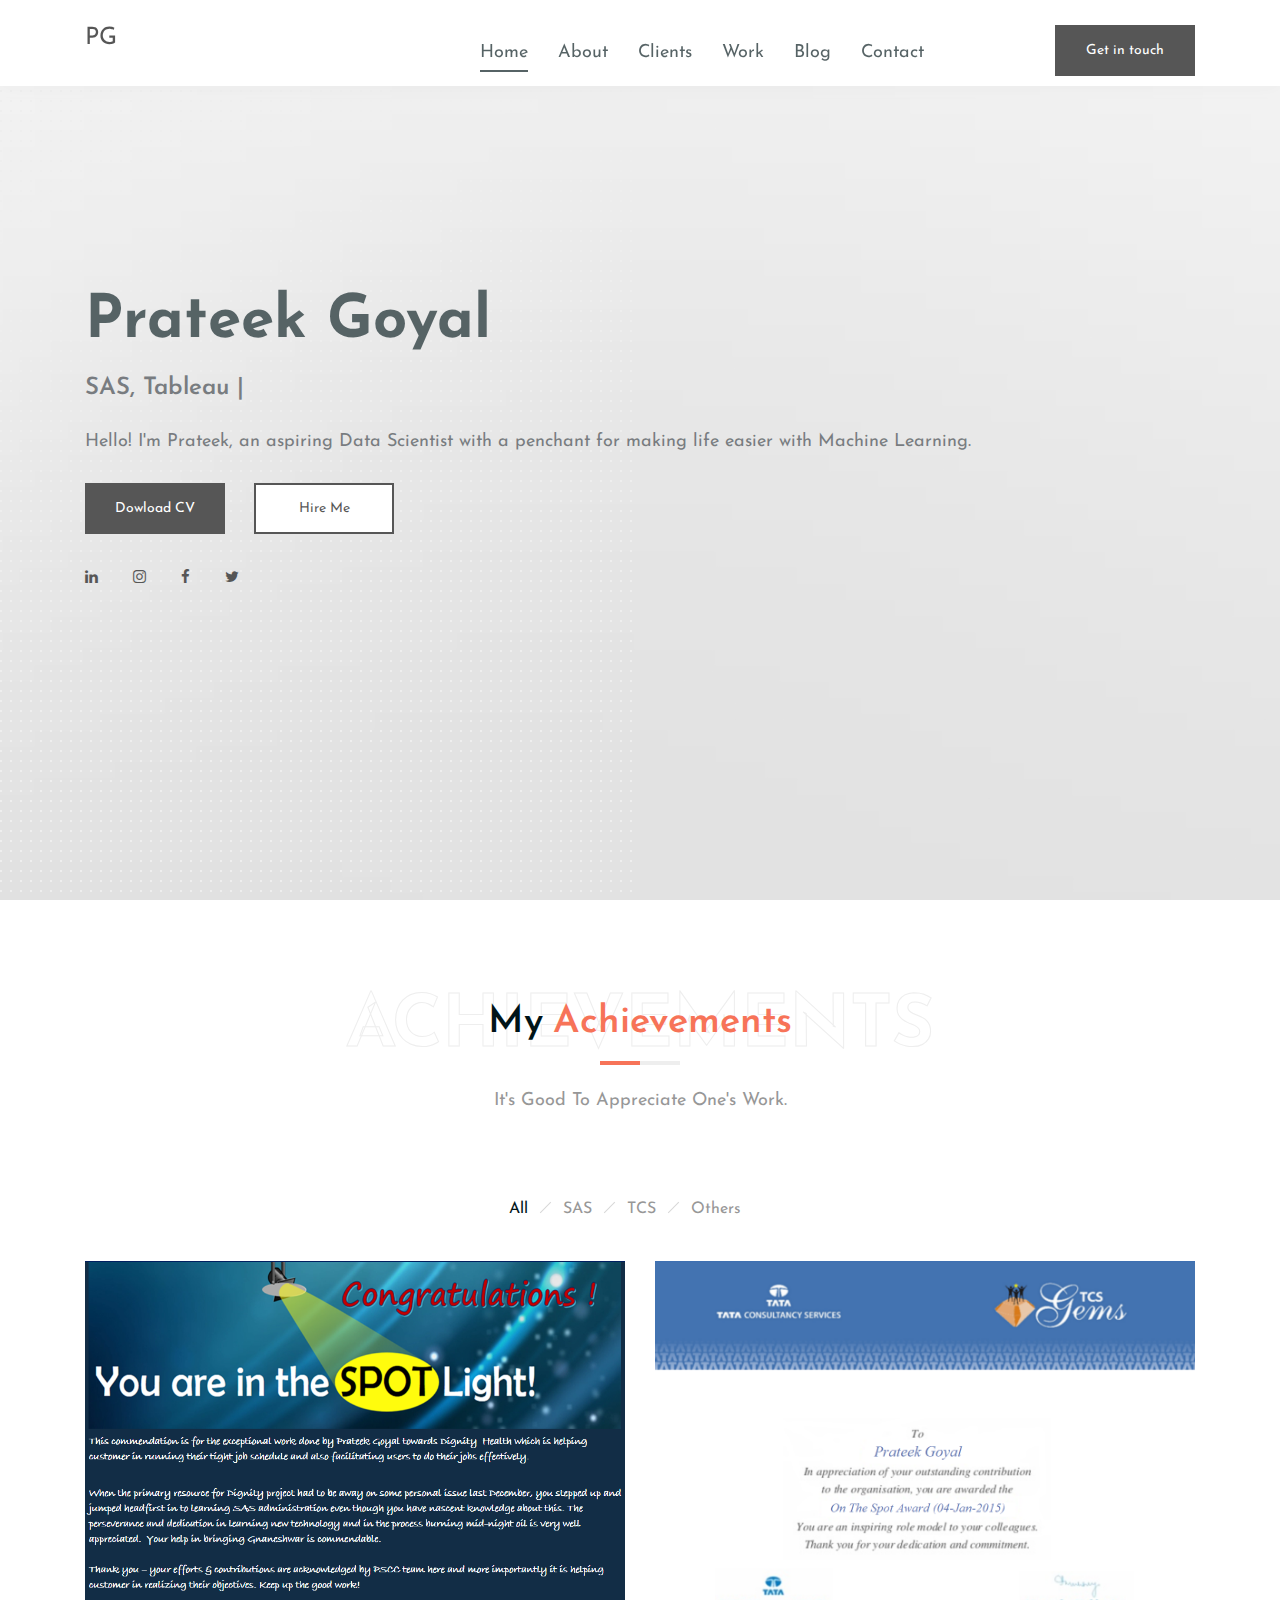
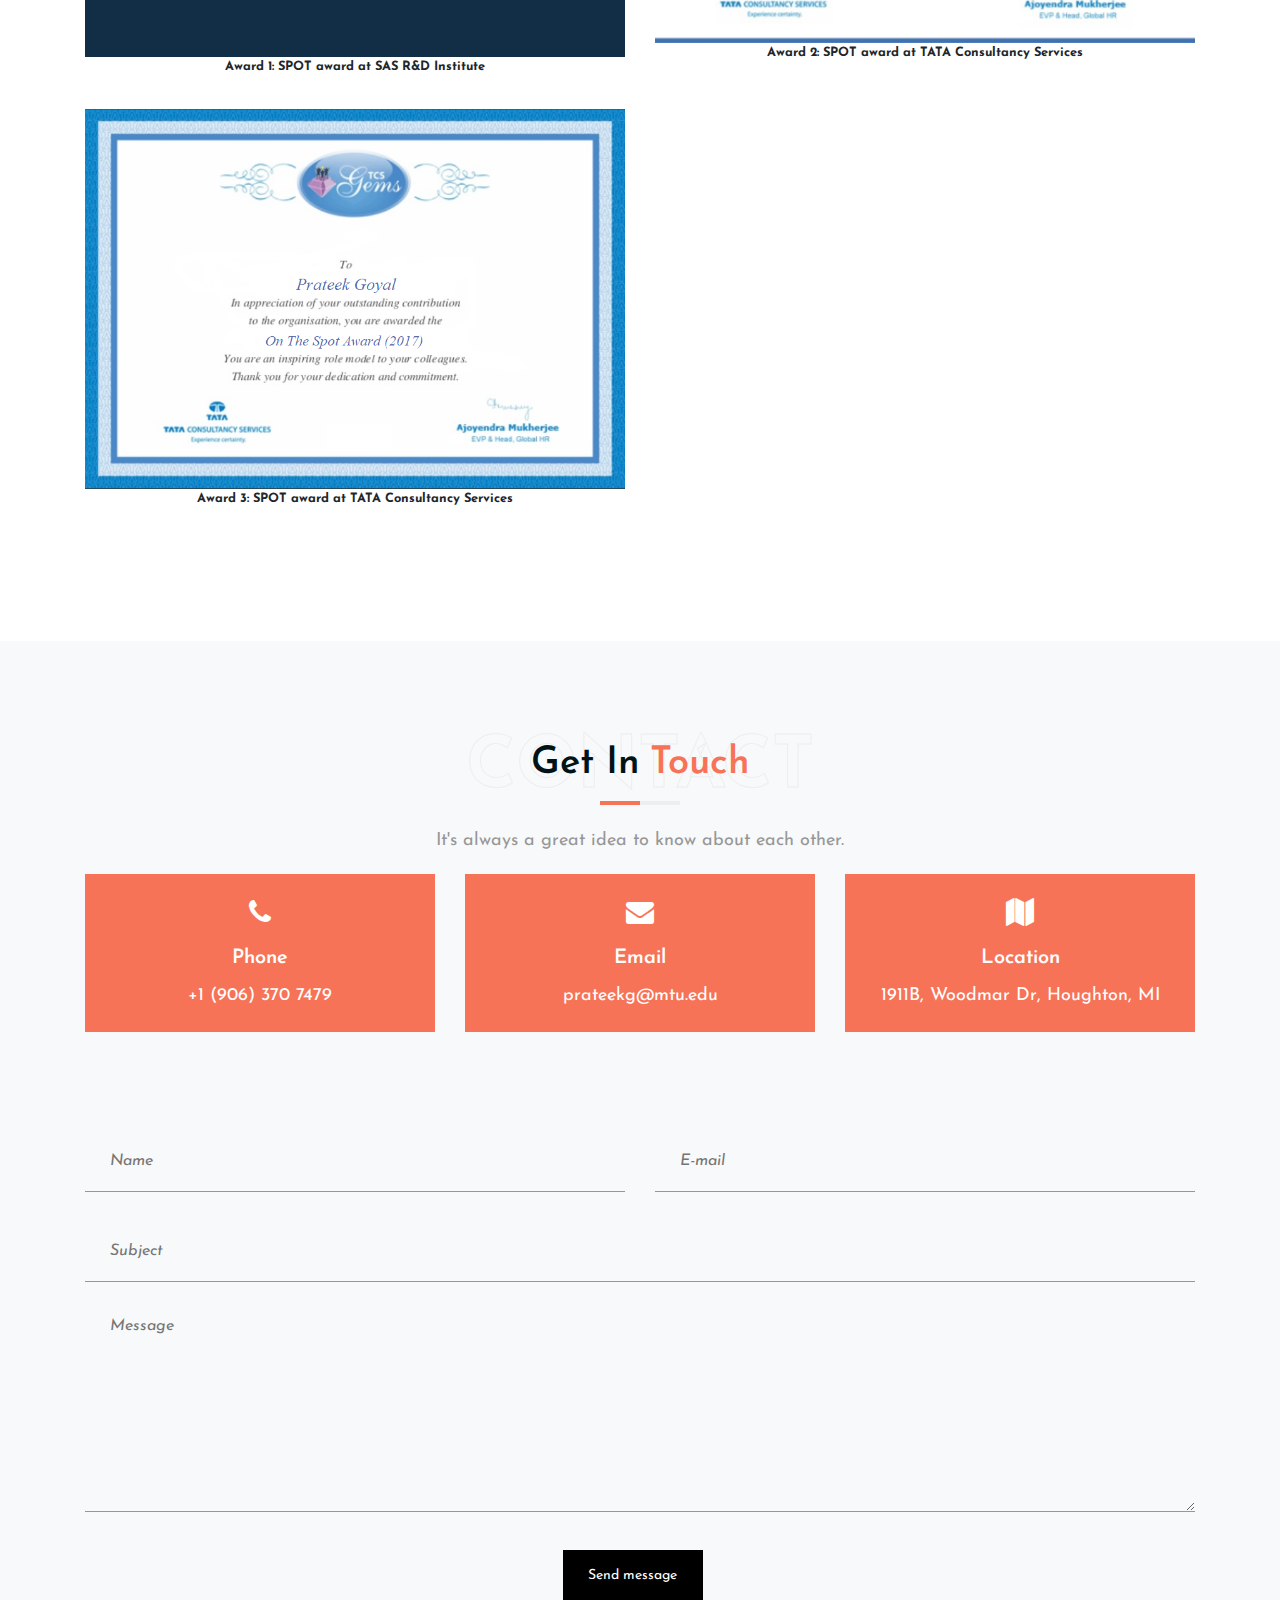
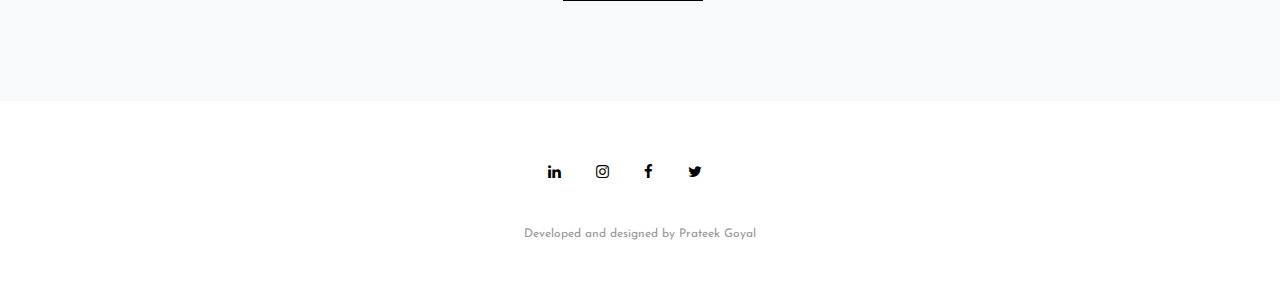
<file: achievements.html>
<!DOCTYPE HTML>
<html lang="en">
   	<head>
    <!--Meta Tags-->
    <meta charset="utf-8">
    <meta http-equiv="X-UA-Compatible" content="IE=edge">
   	<meta name="viewport" content="width=device-width, initial-scale=1">
    <meta name="description" content="" />
    <meta name="keywords" content="" />
    <meta name="author" content="" />
    <!--Favicons-->
   	<link rel="shortcut icon" href="img/favicon.png" target="_blank">
    <!--Page Title-->
    <title>Prateek - Personal Portfolio Template</title>

	<!-- Stylesheets -->

	<!-- Bootstrap  -->
	<link rel="stylesheet" href="css/bootstrap.min.css"/>
	<!-- Awesome Fonts-->
	<link rel="stylesheet" href="css/font-awesome.min.css"/>
	<!-- Magnific Popup-->
	<link rel="stylesheet" href="css/magnific-popup.css"/>
	<!--Main Styles Css-->
	<link rel="stylesheet" href="css/style.css"/>

	</head>
	<body>

	<!-- Preloder -->
	<div id="preloder">
		<div class="loader"></div>
	</div>
	<!-- Εnd Preloader -->
	
	<!-- header section start -->
	<header class="header-section">
		<div class="container">
			<div class="row">
				<div class="col-lg-4 col-md-3">
					<!-- logo -->
					<div class="logo">
						<a class="site-logo" href="index.html#home">PG</a>
					</div>
				</div>
				<div class="col-lg-8 col-md-9">
					<a href="#contact" class="btn header-btn"><span>Get in touch</span></a>
					<!-- main-menu -->
					<nav class="main-menu" id="main-menu">
						<ul>
							<li><a class="selected" href="index.html#home">Home</a></li>
							<li><a href="index.html#about">About</a></li>
							<li><a href="index.html#services">Clients</a></li>
							<li><a href="index.html#works">Work</a></li>
							<li><a href="index.html#blog">Blog</a></li>
							<li><a href="index.html#contact">Contact</a></li>
						</ul>
					</nav>
				</div>
			</div>
		</div>
		<div class="nav-switch">
			<i class="fa fa-bars"></i>
		</div>
	</header>
	<!-- header section end -->

	<!-- intro section start -->
	<section class="intro-section bg-img text-center" id="home">
		<div class="bg-overlay"></div>
		<div class="container">
			<div class="row">
				<div class="col-lg-12">
					<div class="hero-content text-left">
                        <h1 class="header-title mb-3">Prateek Goyal</h1>
                        <h4 class="text-dark mb-0">
                        	
                        	<span id="typed"></span>
                     		<span id="typed-strings">
                     			<span>SAS, Tableau and Oracle Certified Professional</span>
								<span>Data Science</span>
                     			<span>Machine & Deep Learning Developer</span>
								<span>Statistics</span>
                     		</span>
                        </h4>
                        <p class="text-dark max-width-450 mx-0 my-4 mb-3">Hello! I'm Prateek, an aspiring Data Scientist with a penchant for making life easier with Machine Learning.</p>
						
                        <a href="" class="btn mr-4 mb-2 " target="_blank"><span>Dowload CV</span></a>
						<a href="index.html#contact" class="site-btn btn-line mr-4 mb-2">Hire Me</a>
                        <div>
                            <ul class="list-inline social-links my-4 mt-2">
								<li><a href="https://www.linkedin.com/in/pgoyal-mlai/" target="_blank"><span class="fa fa-linkedin"></span></a></li>
								<li><a href="https://www.instagram.com/prtk13061992/" target="_blank"><span class="fa fa-instagram"></span></a></li>
								<li><a href="https://www.facebook.com/prtk13061992" target="_blank"><span class="fa fa-facebook"></span></a></li>
								<li><a href="https://twitter.com/prtk13061992" target="_blank"><span class="fa fa-twitter"></span></a> </li>
                            </ul>
                        </div>
                    </div>
				</div>
			</div>
		</div>
	</section>
	<!-- intro section end -->

	<!-- services section start -->
	<section class="page-section" id="services">
		<div class="container">
			<div class="col-lg-6 offset-lg-3 text-center">
                <h3 class="section-title">My<span>Achievements</span></h3>
                <h3 class="section-title-sub">ACHIEVEMENTS</h3>
                <hr class="section-line-border">
                <p class="section-sub-line">It's good to appreciate one's work.</p>
            </div>
			<div class="row"> 
				<div class="col-md-12 text-center">			
					<ul class="portfolio-filter controls">
						<li class="control" data-filter="all">All</li>
						<li class="control" data-filter=".SAS">SAS</li>
						<li class="control" data-filter=".TCS">TCS</li>
						<li class="control" data-filter=".Others">Others</li>
					</ul>
				</div>


				<div class="container">
					<div class="row portfolios-area">
					
				<div class="mix col-md-6 bottom-three SAS">
					<img src="img/extra/spot_SAS.png">
					<div style="width:image width px; font-size:80%; text-align:center;"><b>Award 1: SPOT award at SAS R&D Institute</b></div>
				</div>
				<div class="mix col-md-6 bottom-three TCS">
					<img src="img/tcs1.png">
					<div style="width:image width px; font-size:80%; text-align:center;"><b>Award 2: SPOT award at TATA Consultancy Services</b></div>
				</div>
				<div class="mix col-md-6 bottom-three TCS">
					<img src="img/tcs2.png">
					<div style="width:image width px; font-size:80%; text-align:center;"><b>Award 3: SPOT award at TATA Consultancy Services</b></div>
				</div>
				</div>
				</div>
			</div>
		</div>
	</section>
	<!-- service section end -->

	<!-- contact section start -->
	<section class="page-section bg-light" id="contact">
		<div class="container">
			<div class="row">
				<div class="col-lg-6 offset-lg-3 text-center">
	                <h3 class="section-title">Get In<span>Touch</span></h3>
	                <h3 class="section-title-sub">CONTACT</h3>
	                <hr class="section-line-border">
	                <p>It's always a great idea to know about each other.</p>
            	</div>
			</div>
			<div class="row">
				<div class="col-md-4">
	                <div class="contact-detail text-center">
	                   <div class="icon">
	                      <i class="fa fa-phone"></i>
	                   </div>
	                   <div class="content">
	                      <h5>Phone</h5>
	                      <p>+1 (906) 370 7479</p>
	                   </div>
	                </div>
	             </div>
	             <div class="col-md-4">
	                <div class="contact-detail text-center">
	                   <div class="icon">
	                      <i class="fa fa-envelope"></i>
	                   </div>
	                   <div class="content">
	                      <h5>Email</h5>
	                      <p>prateekg@mtu.edu</p>
	                   </div>
	                </div>
	             </div>
	             <div class="col-md-4">
	                <div class="contact-detail text-center">
	                   <div class="icon">
	                      <i class="fa fa-map"></i>
	                   </div>
	                   <div class="content">
	                      <h5>Location</h5>
	                      <p>1911B, Woodmar Dr, Houghton, MI</p>
	                   </div>
	                </div>
	             </div>
	        </div>
	        <div class="row">
	        	<div class="col-md-12">
					<form class="contact-form mt-100">
						<div class="row">
							<div class="col-md-6">
								<input type="text" placeholder="Name">
							</div>
							<div class="col-md-6">
								<input type="text" placeholder="E-mail">
							</div>
							<div class="col-md-12">
								<input type="text" placeholder="Subject">
							</div>
							<div class="col-md-12">
								<textarea placeholder="Message"></textarea>
							</div>
						</div>
						<div class="text-center">
							<button class="btn"><span>Send message</span></button>
						</div>
					</form>
				</div>
	        </div>
    	</div>
	</section>
	<!-- contact section end -->

	<!-- footer section start -->
	<footer class="footer-section text-center">
		<div class="container">
			<div class="social-links">
				<li><a href="https://www.linkedin.com/in/pgoyal-mlai/" target="_blank"><span class="fa fa-linkedin"></span></a></li>
				<li><a href="https://www.instagram.com/prtk13061992/" target="_blank"><span class="fa fa-instagram"></span></a></li>
				<li><a href="https://www.facebook.com/prtk13061992" target="_blank"><span class="fa fa-facebook"></span></a></li>
				<li><a href="https://twitter.com/prtk13061992" target="_blank"><span class="fa fa-twitter"></span></a> </li>
			</div>
			<!-- Copyright -->
			<div class="copyright">Developed and designed by Prateek Goyal</div>
		</div>
	</footer>
	<!-- footer section end -->

	<!-- Back to top button -->
    <a id="back-to-top" href="#"><i class="fa fa-chevron-up"></i></a>

	<!-- jQuery -->
	<script src="js/jquery-2.1.4.min.js"></script>
	<!-- Bootstrap js -->
	<script src="js/bootstrap.min.js"></script>
	<!-- Mixitup js -->
	<script src="js/mixitup.min.js"></script>
	<!-- Magnific Popup js -->
	<script src="js/magnific-popup.min.js"></script>
	<!-- Typed js -->
	<script src="js/typed.min.js"></script>
	<!-- Custom js -->
	<script src="js/custom.js"></script>
</body>
</html>
</file>
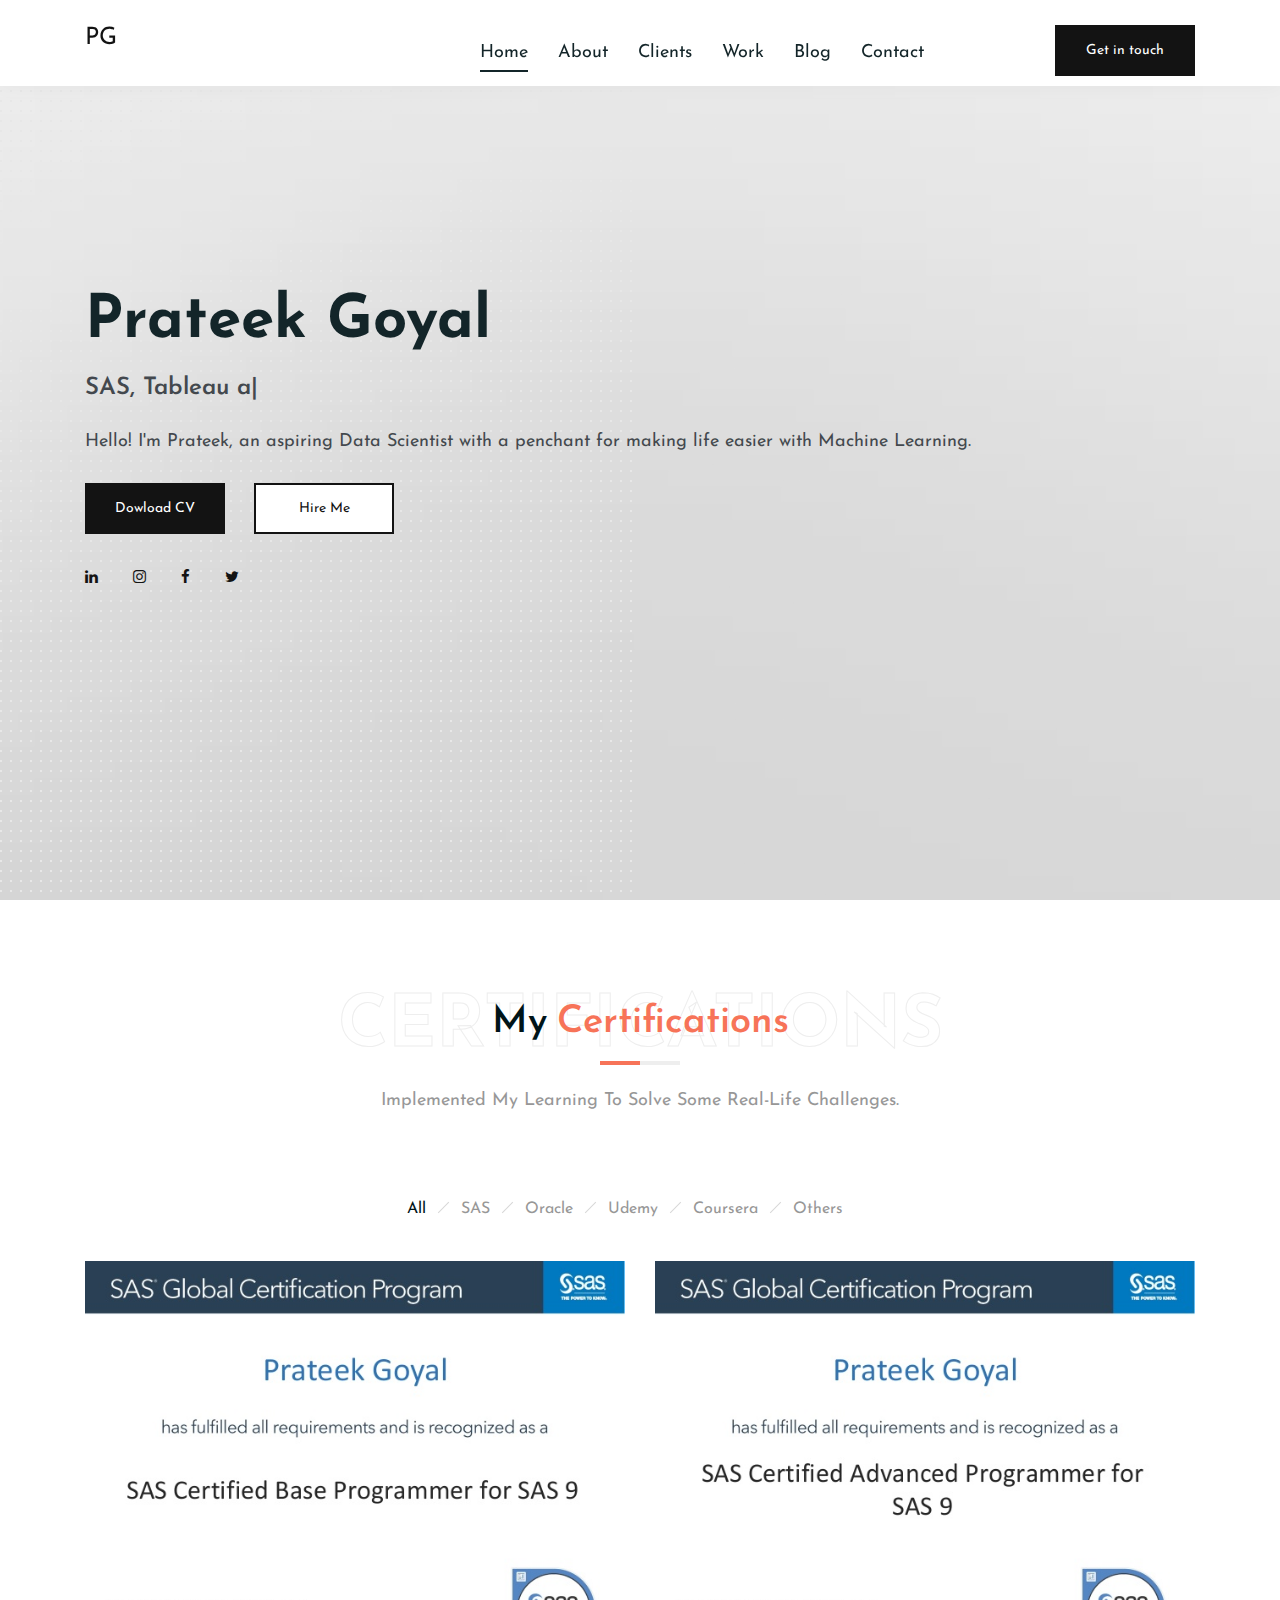
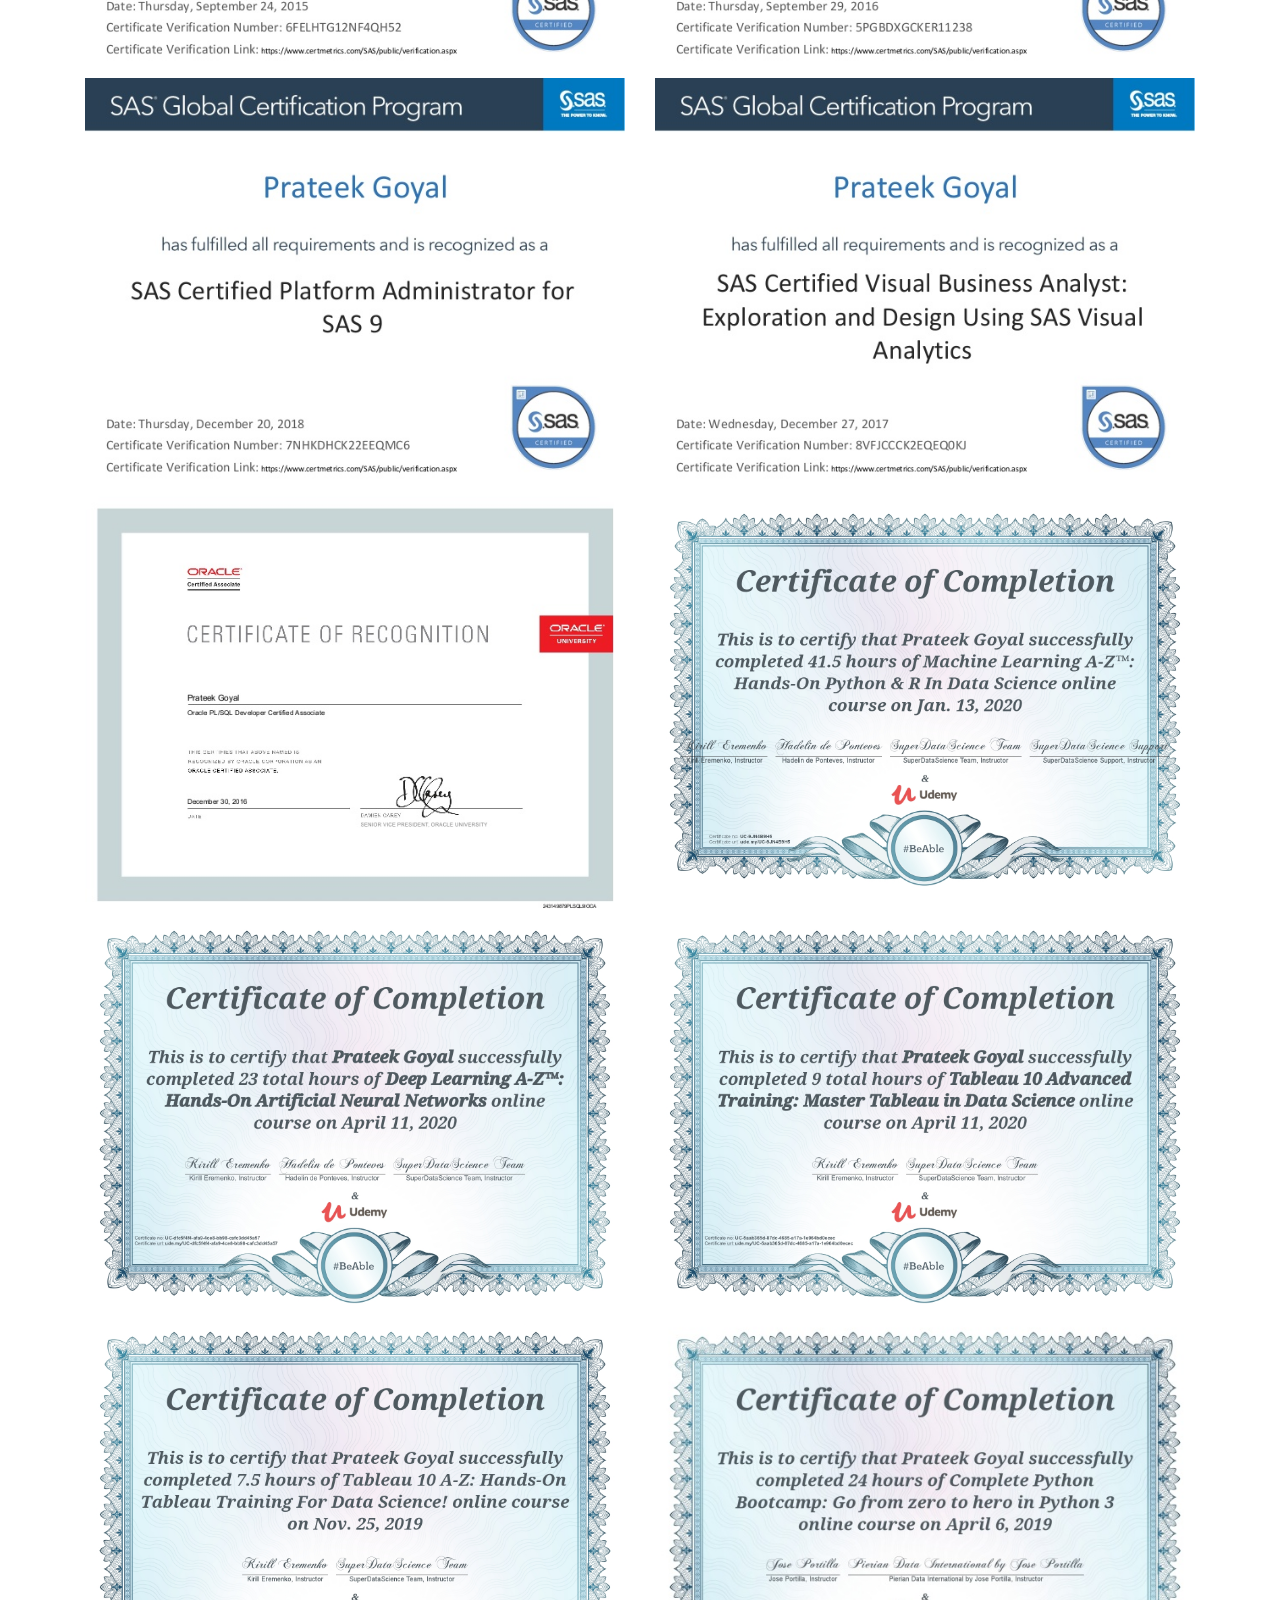
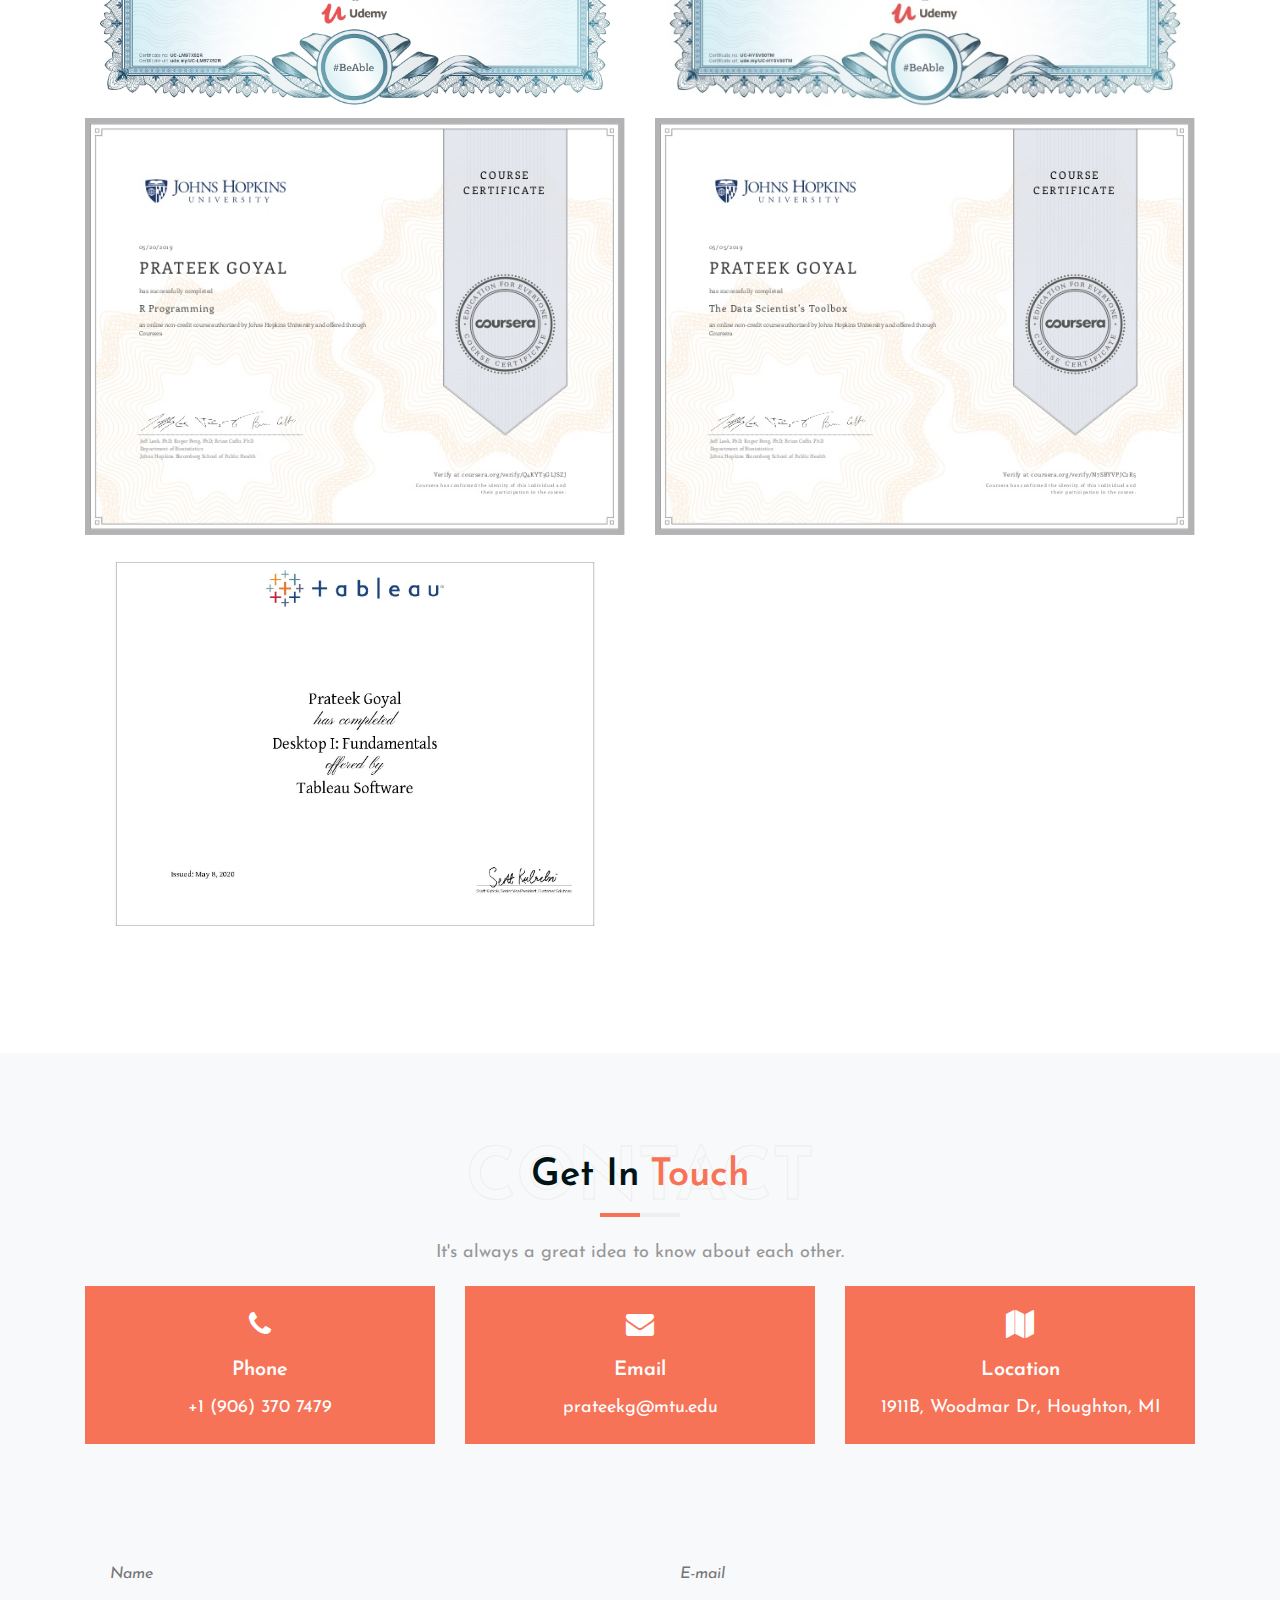
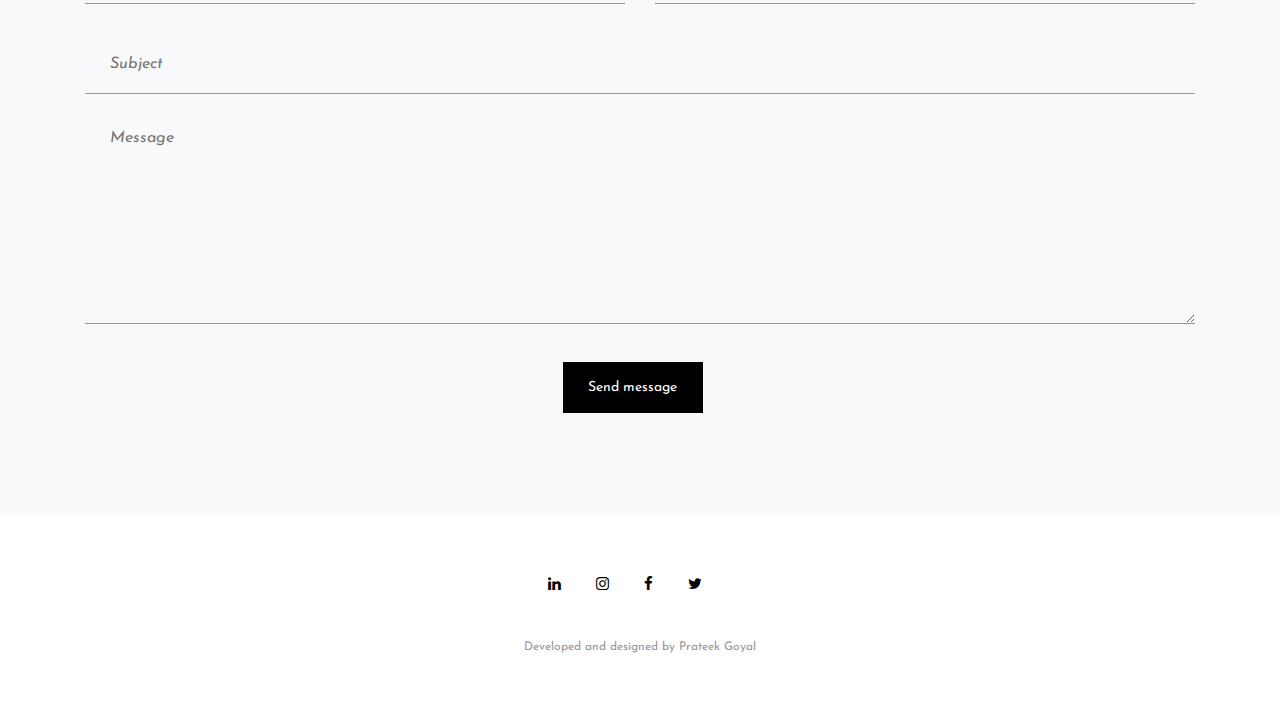
<file: certifications.html>
<!DOCTYPE HTML>
<html lang="en">
   	<head>
    <!--Meta Tags-->
    <meta charset="utf-8">
    <meta http-equiv="X-UA-Compatible" content="IE=edge">
   	<meta name="viewport" content="width=device-width, initial-scale=1">
    <meta name="description" content="" />
    <meta name="keywords" content="" />
    <meta name="author" content="" />
    <!--Favicons-->
   	<link rel="shortcut icon" href="img/favicon.png" target="_blank">
    <!--Page Title-->
    <title>Prateek - Personal Portfolio Template</title>

	<!-- Stylesheets -->

	<!-- Bootstrap  -->
	<link rel="stylesheet" href="css/bootstrap.min.css"/>
	<!-- Awesome Fonts-->
	<link rel="stylesheet" href="css/font-awesome.min.css"/>
	<!-- Magnific Popup-->
	<link rel="stylesheet" href="css/magnific-popup.css"/>
	<!--Main Styles Css-->
	<link rel="stylesheet" href="css/style.css"/>

	</head>
	<body>

	<!-- Preloder -->
	<div id="preloder">
		<div class="loader"></div>
	</div>
	<!-- Εnd Preloader -->
	
	<!-- header section start -->
	<header class="header-section">
		<div class="container">
			<div class="row">
				<div class="col-lg-4 col-md-3">
					<!-- logo -->
					<div class="logo">
						<a class="site-logo" href="index.html#home">PG</a>
					</div>
				</div>
				<div class="col-lg-8 col-md-9">
					<a href="#contact" class="btn header-btn"><span>Get in touch</span></a>
					<!-- main-menu -->
					<nav class="main-menu" id="main-menu">
						<ul>
							<li><a class="selected" href="index.html#home">Home</a></li>
							<li><a href="index.html#about">About</a></li>
							<li><a href="index.html#services">Clients</a></li>
							<li><a href="index.html#works">Work</a></li>
							<li><a href="index.html#blog">Blog</a></li>
							<li><a href="index.html#contact">Contact</a></li>
						</ul>
					</nav>
				</div>
			</div>
		</div>
		<div class="nav-switch">
			<i class="fa fa-bars"></i>
		</div>
	</header>
	<!-- header section end -->

	<!-- intro section start -->
	<section class="intro-section bg-img text-center" id="home">
		<div class="bg-overlay"></div>
		<div class="container">
			<div class="row">
				<div class="col-lg-12">
					<div class="hero-content text-left">
                        <h1 class="header-title mb-3">Prateek Goyal</h1>
                        <h4 class="text-dark mb-0">
                        	
                        	<span id="typed"></span>
                     		<span id="typed-strings">
                     			<span>SAS, Tableau and Oracle Certified Professional</span>
								<span>Data Science</span>
                     			<span>Machine & Deep Learning Developer</span>
								<span>Statistics</span>
                     		</span>
                        </h4>
                        <p class="text-dark max-width-450 mx-0 my-4 mb-3">Hello! I'm Prateek, an aspiring Data Scientist with a penchant for making life easier with Machine Learning.</p>
						
                        <a href="" class="btn mr-4 mb-2 " target="_blank"><span>Dowload CV</span></a>
						<a href="index.html#contact" class="site-btn btn-line mr-4 mb-2">Hire Me</a>
                        <div>
                            <ul class="list-inline social-links my-4 mt-2">
								<li><a href="https://www.linkedin.com/in/pgoyal-mlai/" target="_blank"><span class="fa fa-linkedin"></span></a></li>
								<li><a href="https://www.instagram.com/prtk13061992/" target="_blank"><span class="fa fa-instagram"></span></a></li>
								<li><a href="https://www.facebook.com/prtk13061992" target="_blank"><span class="fa fa-facebook"></span></a></li>
								<li><a href="https://twitter.com/prtk13061992" target="_blank"><span class="fa fa-twitter"></span></a> </li>
                            </ul>
                        </div>
                    </div>
				</div>
			</div>
		</div>
	</section>
	<!-- intro section end -->

	<!-- services section start -->
	<section class="page-section" id="services">
		<div class="container">
			<div class="col-lg-6 offset-lg-3 text-center">
                <h3 class="section-title">My<span>Certifications</span></h3>
                <h3 class="section-title-sub">CERTIFICATIONS</h3>
                <hr class="section-line-border">
                <p class="section-sub-line">Implemented my learning to solve some real-life challenges.</p>
            </div>

			<div class="row"> 
				<div class="col-md-12 text-center">			
					<ul class="portfolio-filter controls">
						<li class="control" data-filter="all">All</li>
						<li class="control" data-filter=".SAS">SAS</li>
						<li class="control" data-filter=".Oracle">Oracle</li>
						<li class="control" data-filter=".Udemy">Udemy</li>
						<li class="control" data-filter=".Coursera">Coursera</li>
						<li class="control" data-filter=".Others">Others</li>
					</ul>
				</div>


				<div class="container">
					<div class="row portfolios-area">
					
				<div class="mix col-md-6 SAS" >
						<img src="img/extra/SAS Base.jpg">
				</div>
				<div class="mix col-md-6 SAS">
						<img src="img/extra/SAS Advanced.jpg">
				</div>
				<div class="mix col-md-6 SAS">
						<img src="img/extra/SAS Platform Administrator.jpg">
				</div>
				<div class="mix col-md-6 SAS">
						<img src="img/extra/SAS Visual Analytics.jpg">
				</div>
				<div class="mix col-md-6 Oracle">
						<img src="img/extra/Oracle Certified Associate.jpg">
				</div>
				<div class="mix col-md-6 Udemy">
						<img src="img/extra/Udemy Machine Learning.jpg">
				</div>
				<div class="mix col-md-6 Udemy">
						<img src="img/extra/Udemy Deep Learning.jpg">
				</div>
				<div class="mix col-md-6 Udemy">
						<img src="img/extra/Udemy Advanced Tableau.jpg">
				</div>
				<div class="mix col-md-6 Udemy">
						<img src="img/extra/Udemy Tableau.jpg">
				</div>
				<div class="mix col-md-6 Udemy">
						<img src="img/extra/Udemy Python Bootcamp.jpg">
				</div>
				<div class="mix col-md-6 Coursera">
						<img src="img/extra/Coursera R Programming.jpg">
				</div>
				<div class="mix col-md-6 Coursera">
						<img src="img/extra/Coursera Data Scientist Toolbox.jpg">
				</div>
				<div class="mix col-md-6 Others">
						<img src="img/extra/Tableau Desktop 1 Fundamentals-page-001.jpg">
				</div>
				
				</div>
				</div>
			</div>
		</div>
	</section>
	<!-- service section end -->

	<!-- contact section start -->
	<section class="page-section bg-light" id="contact">
		<div class="container">
			<div class="row">
				<div class="col-lg-6 offset-lg-3 text-center">
	                <h3 class="section-title">Get In<span>Touch</span></h3>
	                <h3 class="section-title-sub">CONTACT</h3>
	                <hr class="section-line-border">
	                <p>It's always a great idea to know about each other.</p>
            	</div>
			</div>
			<div class="row">
				<div class="col-md-4">
	                <div class="contact-detail text-center">
	                   <div class="icon">
	                      <i class="fa fa-phone"></i>
	                   </div>
	                   <div class="content">
	                      <h5>Phone</h5>
	                      <p>+1 (906) 370 7479</p>
	                   </div>
	                </div>
	             </div>
	             <div class="col-md-4">
	                <div class="contact-detail text-center">
	                   <div class="icon">
	                      <i class="fa fa-envelope"></i>
	                   </div>
	                   <div class="content">
	                      <h5>Email</h5>
	                      <p>prateekg@mtu.edu</p>
	                   </div>
	                </div>
	             </div>
	             <div class="col-md-4">
	                <div class="contact-detail text-center">
	                   <div class="icon">
	                      <i class="fa fa-map"></i>
	                   </div>
	                   <div class="content">
	                      <h5>Location</h5>
	                      <p>1911B, Woodmar Dr, Houghton, MI</p>
	                   </div>
	                </div>
	             </div>
	        </div>
	        <div class="row">
	        	<div class="col-md-12">
					<form class="contact-form mt-100">
						<div class="row">
							<div class="col-md-6">
								<input type="text" placeholder="Name">
							</div>
							<div class="col-md-6">
								<input type="text" placeholder="E-mail">
							</div>
							<div class="col-md-12">
								<input type="text" placeholder="Subject">
							</div>
							<div class="col-md-12">
								<textarea placeholder="Message"></textarea>
							</div>
						</div>
						<div class="text-center">
							<button class="btn"><span>Send message</span></button>
						</div>
					</form>
				</div>
	        </div>
    	</div>
	</section>
	<!-- contact section end -->

	<!-- footer section start -->
	<footer class="footer-section text-center">
		<div class="container">
			<div class="social-links">
				<li><a href="https://www.linkedin.com/in/pgoyal-mlai/" target="_blank"><span class="fa fa-linkedin"></span></a></li>
				<li><a href="https://www.instagram.com/prtk13061992/" target="_blank"><span class="fa fa-instagram"></span></a></li>
				<li><a href="https://www.facebook.com/prtk13061992" target="_blank"><span class="fa fa-facebook"></span></a></li>
				<li><a href="https://twitter.com/prtk13061992" target="_blank"><span class="fa fa-twitter"></span></a> </li>
			</div>
			<!-- Copyright -->
			<div class="copyright">Developed and designed by Prateek Goyal</div>
		</div>
	</footer>
	<!-- footer section end -->

	<!-- Back to top button -->
    <a id="back-to-top" href="#"><i class="fa fa-chevron-up"></i></a>

	<!-- jQuery -->
	<script src="js/jquery-2.1.4.min.js"></script>
	<!-- Bootstrap js -->
	<script src="js/bootstrap.min.js"></script>
	<!-- Mixitup js -->
	<script src="js/mixitup.min.js"></script>
	<!-- Magnific Popup js -->
	<script src="js/magnific-popup.min.js"></script>
	<!-- Typed js -->
	<script src="js/typed.min.js"></script>
	<!-- Custom js -->
	<script src="js/custom.js"></script>
</body>
</html>
</file>
<file: css/style.css>
/*-----------------------------------------------------------
* Template Name    : Riddick - Personal Portfolio Template
* Author           : pavloff-studio
* Version          : 1.0.0
* Created          : March 2020
* File Description : Main css file of the template
*------------------------------------------------------------
*/


/***********************
    1.FONTS
    2.BASIC
    3.HELPER
    4.HEADER
    5.MAIN MENU
    6.INTRO 
    7.PORTFOLIO
    8.FOOTER
    9.ABOUT
    10.BLOG
    11.CONTACT
    12.SKILL
    13.SERVICES
    14.TEAM
    15.RESUME
    16.RESPONSIVE
************************/


/*======================
        1.FONTS
========================*/

@import url('https://fonts.googleapis.com/css?family=Josefin+Sans:400,400i,600,600i,700&display=swap');

/*======================
        2.BASIC
========================*/

html,
body {
  height: 100%;
  font-family: 'Josefin Sans', sans-serif;
  scroll-behavior: smooth;
}

/* ScrollBar */


/* width */

::-webkit-scrollbar {
  width: 5px;
}


/* Track */

::-webkit-scrollbar-track {
  border-radius: 20px;
}


/* Handle */

::-webkit-scrollbar-thumb {
  background: #f77358;
  ;
  border-radius: 10px;
}


/* Handle on hover */

::-webkit-scrollbar-thumb:hover {
  background: #f77358;
}

@media screen and (max-width: 992px) {
   ::-webkit-scrollbar {
    display: none;
  }
}

h1,
h2,
h3,
h4,
h5,
h6 {
  color: #001418;
  margin: 0;
  font-weight: 600;
  font-family: 'Josefin Sans', sans-serif;
  margin: 0 0 20px;
}

p {
  font-size: 18px;
  color: #979797;
  line-height: 1.8;
}

img {
  max-width: 100%;
}

input:focus,
select:focus,
button:focus,
textarea:focus {
  outline: none;
}

a{
  color: #000;
}

a:hover,
a:focus {
  color: #f77358;
  text-decoration: none;
  outline: none;
}

ul,
ol {
  padding: 0;
  margin: 0;
}

/*======================
        3.HELPER
========================*/
.body-pad {
  padding: 0 40px;
}

.spad {
  padding: 100px 0;
}

.pt100 {
  padding-top: 100px;
}

.mt-40 {
    margin-top: 40px!important;
}
.mb-40 {
    margin-bottom: 40px!important;
}

.mt-30 {
    margin-top: 30px!important;
}
.mb-30 {
    margin-bottom: 30px!important;
}

.mt-100{
  margin-top: 100px;
}

.set-bg {
  background-repeat: no-repeat;
  background-size: cover;
}

.header-title{
  font-size: 60px;
  font-weight: 700;
}

.section-title {
  font-size: 38px;
  margin-bottom: 15px;
  z-index: 1;
  position: relative;
}

.section-title-sub{
  text-align: center;
  font-size: 72px;
  font-weight: 900;
  position: absolute;
  top: -15px;
  left: 50%;
  transform: translateX(-50%);
  color: transparent;
  text-transform: uppercase;
  -webkit-text-stroke-width: 1px;
  -webkit-text-stroke-color: #eee;
  z-index: 0;
}

.section-title span {
  color: #979797;
  position: relative;
  display: inline-block;

}

.section-title span {
    position: relative;
    display: inline-block;
    margin-left: 10px;
    color: #f77358;
}

.section-line-border::before {
    content: "";
    position: absolute;
    top: 0;
    left: 0;
    height: 4px;
    width: 40px;
    background: #f77358;
}

.section-line-border {
    position: relative;
    overflow: hidden;
    height: 4px;
    width: 80px;
    border: none;
    background: #eee;
    margin: 0 auto 20px auto;
}
.section-sub-line {
    margin-bottom: 80px;
    text-transform: capitalize;
}

.inner {
    width: 100%;
    height: auto;
    clear: both;
    float: left;
    position: relative;
    background-color: #fff;
    box-shadow: 0px 0px 20px rgba(0,0,0,.1);
    padding: 60px 40px;
    text-align: center;
    margin-bottom: 40px;
    border-bottom: 4px solid transparent;
}

.inner:hover{
    border-bottom: 4px solid #f77358;
    transition: all 1s;
}

.inner i {
    color: #FF5E5F;
    margin-bottom: 30px;
    font-size: 38px;
}

.hero-content{
  position:relative;
  z-index: 9999;
}

.intro-section::after {
    content: "";
    bottom: 0;
    display: block;
    position: absolute;
    margin-bottom: 0;
    height: 100%;
    width: 50%;
    background-image: url('../img/dot.png')!important;
    background-position: 0 0px!important;
    background-repeat: repeat!important;
    left: 0;
    z-index: 0;
}

.about-title:after{
  content: "";
  position: absolute;
  top: 7px;
  height: 4px;
  width: 40px;
  background: #f77358;
  margin-left: 15px;
}


/* back to top button */

#back-to-top {
  position: fixed;
  bottom: 25px;
  right: 25px;
  color: #fff;
  background: #000;
  padding: 10px 15px;
  border: 1px solid #000;
  display:none;
}

#back-to-top:hover {
  position: fixed;
  bottom: 25px;
  right: 25px;
  color: #fff;
  background: #000;
  padding: 10px 15px;
  border: 1px solid #000;
}

.block-blog-nav ul {
  padding: 0;
  margin: 0; 
}

.block-blog-nav  ul li {
  display: inline-block;
  margin-bottom: 4px;
  font-weight: 400; 
}

.block-blog-nav  ul li a, .block-blog-nav  ul li span {
  color: #000;
  text-align: center;
  display: inline-block;
  width: 40px;
  height: 40px;
  line-height: 40px;
}

.block-blog-nav  ul li.active a, .block-blog-nav  ul li.active span {
  background: #000;
  color: #fff;
}


.heading-block{
  position: relative;
  display: inline-block;
  z-index: 10;
  margin-bottom: 30px;
}

.heading-block h2:after {
    content: "";
    position: absolute;
    left: 0;
    right: 0;
    bottom: 30px;
    height: 20px;
    width: 100%;
    z-index: -1;
    background: #f77358;
}

.page-section{
  padding: 100px 0;
  position: relative;
}


/*------------------------
  Common Elements
--------------------------*/
.element {
  margin-bottom: 100px;
}

.element:last-child {
  margin-bottom: 0;
}

/*=== Preloder ===*/
#preloder {
  position: fixed;
  width: 100%;
  height: 100%;
  top: 0;
  left: 0;
  z-index: 999999;
  background: #fff;
}

.loader {
  width: 30px;
  height: 30px;
  border: 3px solid #000;
  position: absolute;
  top: 50%;
  left: 50%;
  margin-top: -13px;
  margin-left: -13px;
  border-radius: 60px;
  border-left-color: transparent;
  animation: loader 0.8s linear infinite;
  -webkit-animation: loader 0.8s linear infinite;
}

@keyframes loader {
  0% {
    -webkit-transform: rotate(0deg);
            transform: rotate(0deg);
  }
  50% {
    -webkit-transform: rotate(180deg);
            transform: rotate(180deg);
  }
  100% {
    -webkit-transform: rotate(360deg);
            transform: rotate(360deg);
  }
}

@-webkit-keyframes loader {
  0% {
    -webkit-transform: rotate(0deg);
  }
  50% {
    -webkit-transform: rotate(180deg);
  }
  100% {
    -webkit-transform: rotate(360deg);
  }
}

/*=== Buttons ===*/
.btn {
  display: inline-block;
  font-size: 14px;
  min-width: 140px;
  text-align: center;
  padding: 13px 10px;
  position: relative;
  color: #fff;
  border: 2px solid #000;
  background-color: #000;
  margin-right: 15px;
  z-index: 1;
  border-radius: 0px;
  vertical-align: bottom;
}

.btn span {
  color: #fff;
  display: block;
  transform-origin: center left;
  transition: color 0.3s ease;
  position: relative;
  z-index: 1;  
}

.btn:before,
.btn:after {
  content: '';
  background: #fff;
  height: 50%;
  width: 0;
  position: absolute;
  transition: .3s cubic-bezier(.785, .135, .15, .86);
}

.btn:before {
  top: 0;
  left: 0;
  right: auto;
}

.btn:after {
  bottom: 0;
  right: 0;
  left: auto;
}

.btn:hover:before {
  width: 100%;
  right: 0;
  left: auto;
}

.btn:hover:after {
  width: 100%;
  left: 0;
  right: auto;
}

.btn:hover span {
  color: #000!important;
}

.site-btn {
  display: inline-block;
  font-size: 14px;
  min-width: 140px;
  text-align: center;
  padding: 15px 10px;
  position: relative;
  color: #fff;
  border: none;
  background-color: #000;
  margin-right: 15px;
  z-index: 1;
}

.site-btn.btn-fade {
  background-color: #979797;
}

.site-btn.btn-line {
  background: #fff;
  border: 2px solid #000;
  color: #000;
  padding: 13px 10px;
}

.site-btn.btn-line:hover {
  color: #000;
}

.site-btn.btn-line-fade {
  background: none;
  border: 2px solid #979797;
  color: #979797;
  padding: 13px 10px;
}

.site-btn.btn-line-fade:hover {
  color: #979797;
}

.site-btn:hover {
  color: #fff;
}


/*======================
        4.HEADER
========================*/

.header-section {
  padding-top: 20px;
  padding-bottom: 10px;
  position: fixed;
  width: 100%;
  z-index: 10000;
  background: #fff;
  box-shadow: 0px 0px 20px rgba(0,0,0,.04);
}

.site-logo {
  font-size: 24px;
  padding-top: 20px;
}


/*======================
        5.MAIN MENU
========================*/

.main-menu ul {
  list-style: none;
}

.main-menu ul li {
  display: inline;
}

.main-menu ul li a {
  display: inline-block;
  font-size: 18px;
  color: #001418;
  margin-left: 15px;
  margin-right: 10px;
  padding: 20px 0 5px;
  position: relative;
}

.main-menu ul li a:after {
  content: '';
  position: absolute;
  bottom: 0;
  border-bottom: 2px solid;
  border-color: currentColor;
  left: 0;
  right: 0;
  opacity: 0;
  -webkit-transition: -webkit-transform 0.2s cubic-bezier(0.4, 0, 0.21, 1.1), opacity 0.2s cubic-bezier(0.4, 0, 0.21, 1.1);
  -moz-transition: -moz-transform 0.2s cubic-bezier(0.4, 0, 0.21, 1.1), opacity 0.2s cubic-bezier(0.4, 0, 0.21, 1.1);
  transition: transform 0.2s cubic-bezier(0.4, 0, 0.21, 1.1), opacity 0.2s cubic-bezier(0.4, 0, 0.21, 1.1);
  -webkit-transform: scale(0);
  -moz-transform: scale(0);
  -ms-transform: scale(0);
  -o-transform: scale(0);
  transform: scale(0);
}

.main-menu ul li a:hover:after,
.main-menu ul li a.selected:after {
  -webkit-transform: scale(1);
  -moz-transform: scale(1);
  -ms-transform: scale(1);
  -o-transform: scale(1);
  transform: scale(1);
  opacity: 1;
}


.header-btn {
  margin-top: 5px;
  float: right;
  margin-right: 0;
}

.nav-switch {
  display: none;
}



/*======================
        6.INTRO
========================*/

.intro-section {
  position: relative;

  height: 100vh;
  display: flex;
  justify-content: center;
  align-items: center;
}

.bg-img{
  background-image: url(../img/bg-1.jpg);
  background-repeat: no-repeat;
  background-size: cover;
  background-position: center center;
  background-attachment: fixed;
}

.bg-overlay{
  background: rgb(255,255,255,0.7);
  position: absolute;
  width: 100%;
  height: 100%;
  top: 0;
}



/*======================
        7.PORTFOLIO
========================*/

.portfolio-section {
  padding-top: 80px;
  overflow: hidden;
}

.portfolio-filter {
  list-style: none;
  padding-bottom: 30px;
}

.portfolio-filter li {
  font-size: 16px;
  display: inline-block;
  margin-right: 30px;
  padding-bottom: 10px;
  color: #979797;
  cursor: pointer;
  position: relative;
}

.portfolio-filter li.mixitup-control-active {
  color: #001418;
}

.portfolios-area .gallery-block {
  padding: 0;
}

.gallery-block {
  position: relative;
}

.portfolio-item {
  display: block;
  width: 100%;
  height: 300px;
  background-position: center center;
  position: relative;
  margin-bottom: 30px;
}

.portfolio-item .pi-inner {
  position: absolute;
  width: 100%;
  height: 100%;
  left: 0;
  top: 0;
  background: transparent;
  -webkit-transition: all 0.4s ease 0s;
  -o-transition: all 0.4s ease 0s;
  transition: all 0.4s ease 0s;
}

.portfolio-item .pi-inner h2 {
  opacity: 0;
  font-size: 22px;
  font-weight: 400;
  position: absolute;
  color: #000;
  padding: 10px 20px;
  background: #fff;
  left: 50px;
  bottom: 50px;
  letter-spacing: 6px;
  -webkit-transition: all 0.3s ease 0s;
  -o-transition: all 0.3s ease 0s;
  transition: all 0.3s ease 0s;
}


.portfolio-item:hover .pi-inner {
  background: rgba(247,115,88,0.8)
}

.portfolio-item:hover .pi-inner h2 {
  opacity: 1;
  letter-spacing: 0;
}

.portfolio-meta {
  padding-bottom: 45px;
}

.portfolio-meta h2 {
  font-size: 24px;
}

.portfolio-meta p {
  font-size: 14px;
  color: #a6a6a6;
  margin-bottom: 0;
}

.portfolio-intro {
  display: block;
}

.img-popup-warp .mfp-content {
  opacity: 0;
  -webkit-transform: scale(0.8);
  -ms-transform: scale(0.8);
  transform: scale(0.8);
  -webkit-transition: all 0.4s;
  -o-transition: all 0.4s;
  transition: all 0.4s;
}

.img-popup-warp.mfp-ready .mfp-content {
  opacity: 1;
  -webkit-transform: scale(1);
  -ms-transform: scale(1);
  transform: scale(1);
}

.portfolio-filter li:not(:last-child):after {
  background: #d7d7d7 none repeat scroll 0 0;
  content: "";
  height: 15px;
  position: absolute;
  right: 0;
  top: 3px;
  transform: rotate(45deg);
  width: 1px;
  margin-right: -18px;
}



/*======================
        8.FOOTER
========================*/

.footer-section {
  padding: 60px 0;
}

.footer-section .copyright {
  font-size: 12px;
  color: #979797;
}

.social-links {
  margin-bottom: 40px;
}

.social-links li {
  position: relative;
  display: inline-block;
  margin-right: 30px;
}

.social-links a {
  color: #000;
  font-size: 15px;
  margin-right: 30px;
}

.social-links a:hover{
  color: #f77358;
}

.social-links a:last-child {
  margin-right: 0;
}



/*======================
        9.ABOUT
========================*/

.about-title{
  color: #f77358;
}

.pic-frame {
  position: relative;
  padding-left: 25px;
  display: inline-block;
  z-index: 10;
}

@media screen and (max-width: 992px) {
  .pic-frame {
    margin-bottom: 100px;
  }
}

.pic-frame:after {
  position: absolute;
  content: "";
  width: calc(100% - 25px);
  height: calc(100% - 25px);
  bottom: -25px;
  left: 0;
  border: 10px solid #f77358;
  z-index: -1;
}

.pic-frame img{
  box-shadow: -6px 10px 40px rgba(0,0,0,0.15);
}

.milestone {
  margin-top: 15px;
}

.milestone h2 {
  font-size: 60px;
}

.milestone h2 span {
  font-size: 18px;
  color: #979797;
}

h3.about{
  margin-bottom: 30px;
}



/*======================
        10.BLOG
========================*/

.blog-item {
  margin-bottom: 70px;
}

.blog-item .read-more {
  color: #000;
  position: relative;
  display: inline-block;
  padding-bottom: 5px;
  line-height: 18px;
  font-size: 18px;
}

.blog-item .read-more:after {
  position: absolute;
  content: '';
  width: 100%;
  height: 2px;
  bottom: 0;
  left: 0;
  background: #000;
}

.thumb {
  margin-bottom: 30px;
}

.blog-content h2 {
  font-size: 24px;
  margin-bottom: 15px;
}

.blog-content .blog-meta {
  font-size: 13px;
  color: #979797;
  margin-bottom: 30px;
}

.blog-content p {
  margin-bottom: 30px;
}



/*======================
        11.CONTACT
========================*/

#contact .contact-info {
    margin-bottom: 4em;
    padding: 0;
}

#contact .contact-info li {
    list-style: none;
    margin: 0 0 30px 0;
    position: relative;
    padding-left: 40px;
    color: #979797;
    font-size: 18px;
}

#contact .contact-info li i {
    position: absolute;
    top: .3em;
    left: 0;
    font-size: 22px;
    color: #f77358;
}

.contact-detail{
  background: #f77358;
  color: #fff;
  padding: 20px;
}

.contact-detail p{
  color: #fff!important;
  margin: 0;
}

.contact-detail h5{
  color: #fff!important;
  margin: 10px 0;
}

.contact-detail .icon {
  font-size: 28px;
}

.contect-tect {
  text-align: center;
  margin-bottom: 70px;
}

.contect-tect h2 {
  font-size: 24px;
  margin-bottom: 30px;
}

.contect-tect p {
  font-size: 17px;
}

.contact-form {
  display: block;
  width: 100%;
}

.contact-form input {
  padding-left: 25px;
  height: 60px;
  width: 100%;
  border: none;
  border-bottom: 1px solid #979797;
  margin-bottom: 30px;
  font-size: 16px;
  background: transparent;
}

.contact-form textarea {
  padding-left: 25px;
  height: 200px;
  width: 100%;
  border: none;
  border-bottom: 1px solid #979797;
  margin-bottom: 30px;
  font-size: 16px;
  background: transparent;
}

.contact-form ::-webkit-input-placeholder {
  font-style: italic;
}

.contact-form :-ms-input-placeholder {
  font-style: italic;
}

.contact-form ::-ms-input-placeholder {
  font-style: italic;
}

.contact-form ::placeholder {
  font-style: italic;
}



/*===========================
        12.SKILL
=============================*/

.skill-item h6 {
  font-size: 16px;
  margin-bottom: 5px;
  display: inline-block;
}

.skill-item span {
  font-size: 18px;
  margin-bottom: 5px;
  display: inline-block;
  float: right;
}

.progress-bar {
  float: left;
  width: 0%;
  height: 100%;
  font-size: 12px;
  line-height: 20px;
  color: transparent;
  text-align: center;
  background: #f77358;
  -webkit-box-shadow: inset 0 -1px 0 rgba(0, 0, 0, 0.15);
  box-shadow: inset 0 -1px 0 rgba(0, 0, 0, 0.15);
  -webkit-transition: width 0.6s ease;
  -o-transition: width 0.6s ease;
  transition: width 0.6s ease;
}

@media (max-width: 575px) {
  .skill-item {
    margin-bottom: 30px;
    margin-left: 0px;
  }
}

.progress {
  width: 100%;
  overflow: hidden;
  height: 2px;
  margin-bottom: 30px;
  background-color: #e9ecef;
  border-radius: 4px;
  -webkit-box-shadow: inset 0 1px 2px rgba(0, 0, 0, 0.1);
  box-shadow: inset 0 1px 2px rgba(0, 0, 0, 0.1);
}

.progress-bar,
.progress {
  transition: all 4s;
}



/*======================
        13.SERVICES
========================*/

.service {
  position: relative;
  margin-bottom: 40px;
}

.service.left-icon .service-icon {
  position: absolute;
}

.service.sm .service-icon i {
  font-size: 35px;
  line-height: 32px;
}

.service .service-icon i {
  color: #000000;
  display: block;
}

.service.left-icon .service-content {
  padding-left: 65px;
}



/*======================
        14.TEAM
========================*/

.team-thumb {
  width: 100%;
  margin-bottom: 32px;
  position: relative;
}

.team-overlay {
  border-top: 4px solid #f77358;
  color: #ffffff;
  position: absolute;
  bottom: 0px;
  width: 100%;
  height: 90px;
  overflow: hidden;
  transition: height 450ms;
  opacity: 0;
  text-align: center;
}

.team-thumb:hover .team-overlay {
  height: 100%;
  background-color: #ffffff;
  color: #222;
  padding-top: 30%;
  opacity: 0.9;
}

.team-thumb:hover h4 {
  color: #000000;
}

.team-social ul li {
    display: inline-block;
    margin-right:10px;
    margin-left:10px;
}



/*======================
        15.RESUME
========================*/

.resume-desc-icon {
  margin-right: 10px;
  margin-bottom: 5px;
  font-size: 16px;
  display: inline-block;
}

.resume-desc-icon {
  margin-right: 10px;
  margin-bottom: 5px;
  font-size: 16px;
  display: inline-block;
}

ul.timeline {
    list-style-type: none;
    position: relative;
}

ul.timeline:before {
    content: ' ';
    background-color: #e9ecef;
    display: inline-block;
    position: absolute;
    left: 9px;
    top: 30px;
    width: 2px;
    height: 100%;
    z-index: 400;
}

ul.timeline {
    list-style-type: none;
    position: relative;
    padding-left: 40px;
}

ul.timeline > li:before {
    content: ' ';
    background: #ffffff;
    display: inline-block;
    border-radius: 50%;
    border: 3px solid #f77358;
    left: -40px;
    width: 20px;
    height: 20px;
    z-index: 400;
    top: 29px;
    position: relative;
}

.resume h6{
  font-size: 16px;
  margin-bottom: 5px;
  display: inline-block;
}



/* ===========================
  Responsive
==============================*/
@media only screen and (max-width: 1448px) {
  .home-2.container {
    width: auto;
  }
}

/* Medium screen : 992px. */
@media only screen and (min-width: 992px) and (max-width: 1199px) {
  .portfolio-item {
    height: 450px;
  }
}

/* Tablet :768px. */
@media only screen and (min-width: 768px) and (max-width: 991px) {
  .body-pad {
    padding: 0 30px;
  }
  .portfolio-item {
    height: 350px;
  }
}

/* Large Mobile :480px. */
@media only screen and (max-width: 767px) {
  .body-pad {
    padding: 0 15px;
  }
  .main-menu {
    position: absolute;
    background: #fff;
    width: 100%;
    z-index: 999;
    left: 0;
    top: 30px;
    display: none;
  }
  .main-menu ul li a {
    padding: 10px 15px;
    border-bottom: 1px solid #ddd;
    display: block;
  }

  .main-menu ul li {
    display: block;
  }
  .main-menu ul li:last-child a {
    border-bottom: none;
  }
  .home-2 {
    text-align: left;
  }
  .home-2 .main-menu {
    top: 99px;
  }
  .nav-switch {
    position: absolute;
    right: 25px;
    font-size: 30px;
    color: #333;
    top: 35px;
    display: block;
  }
  .header-btn {
    display: none!important;
  }
  .section-title {
    font-size: 45px;
  }
  .portfolio-filter {
    text-align: center;
  }
}

/* small Mobile :320px. */
@media only screen and (max-width: 479px) {
  .section-title {
    font-size: 30px;
  }
}

  .bottom-three {
     margin-bottom: .85cm;
  }
  
  .scroll_test {
  overflow: scroll;
}
</file>
